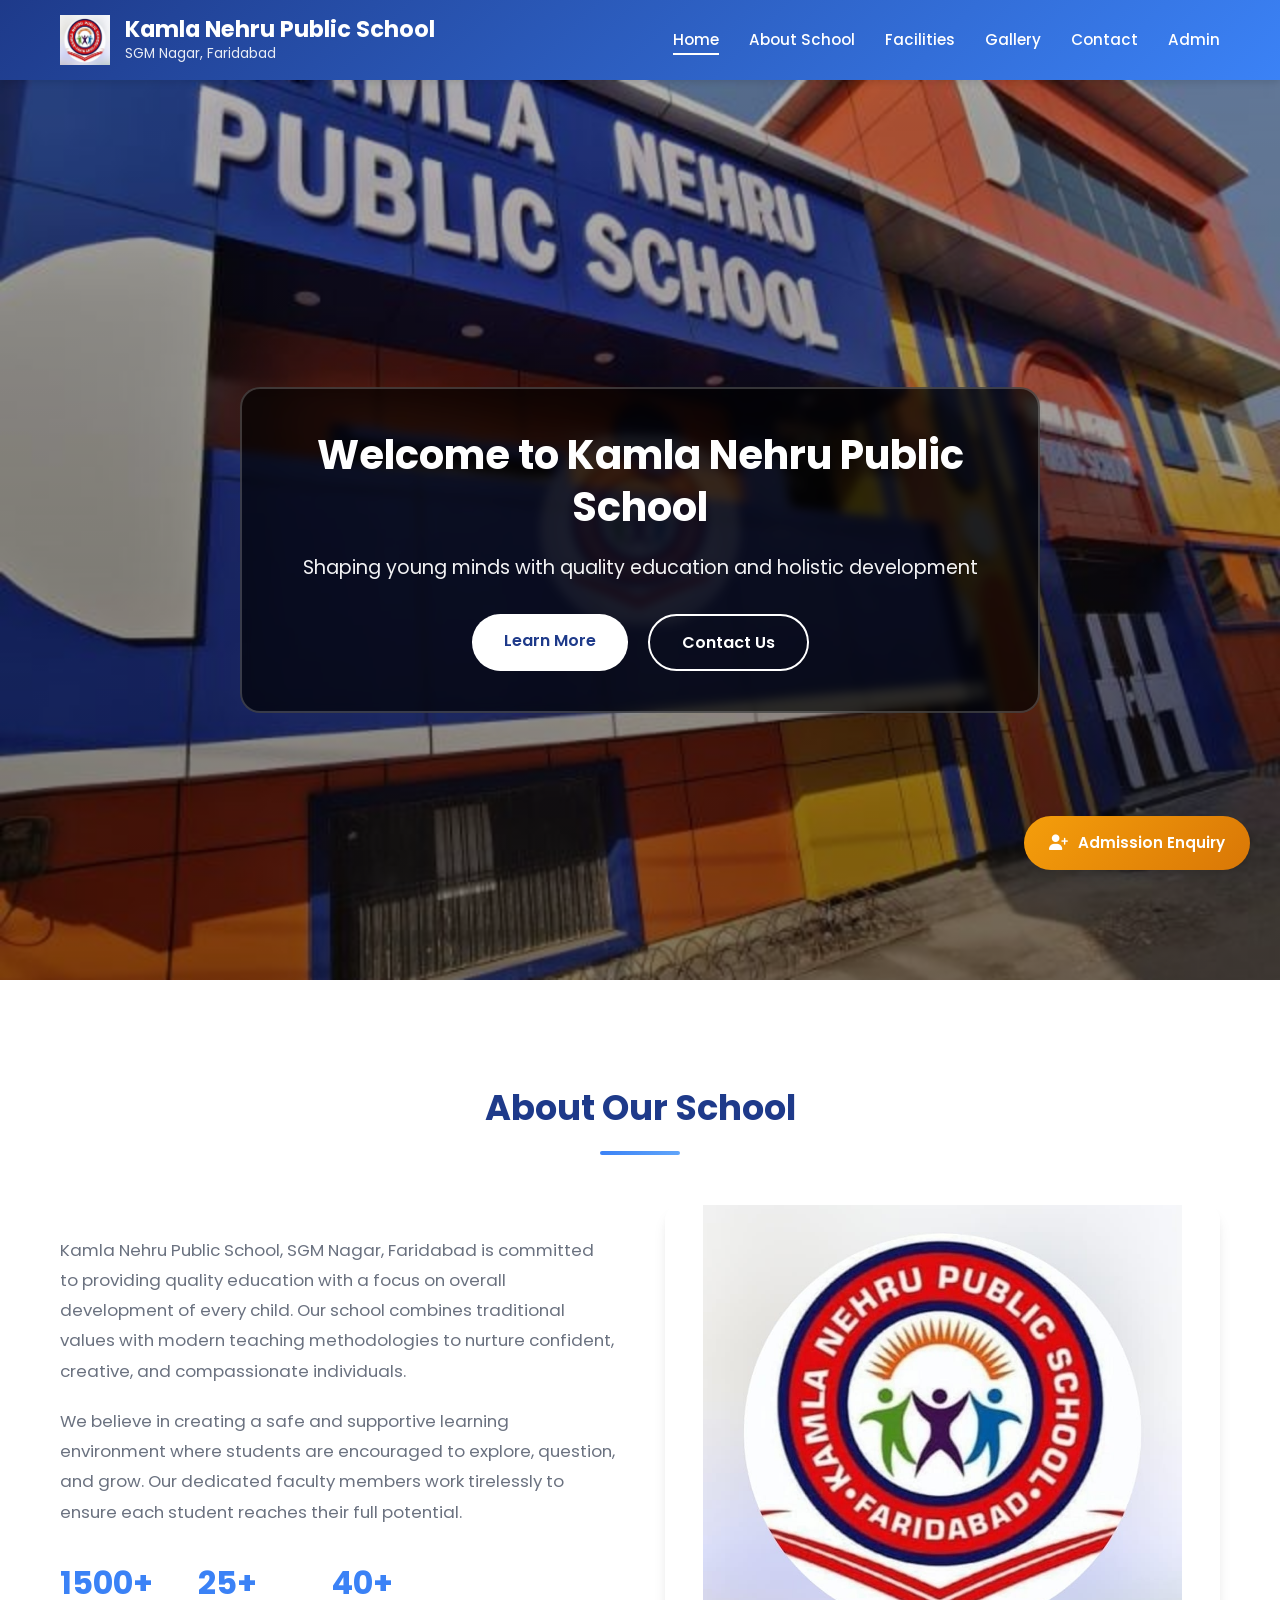
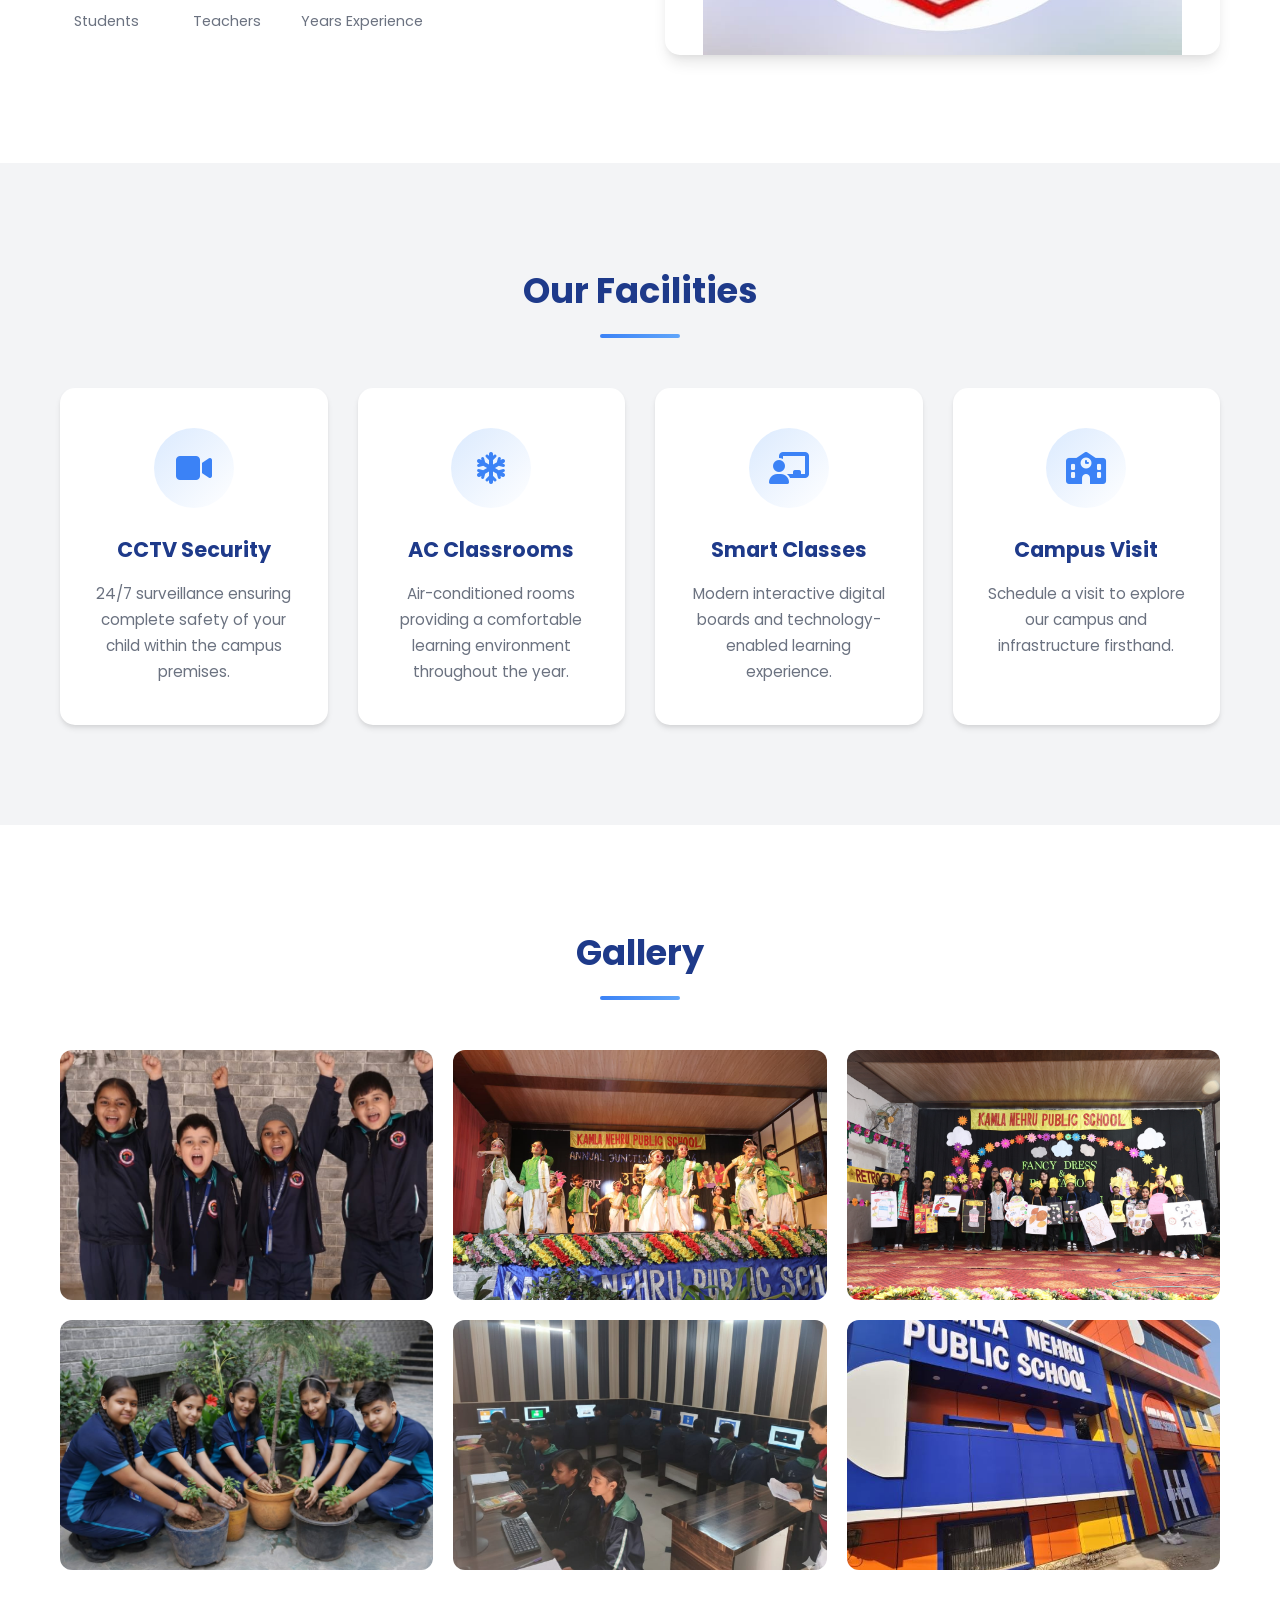
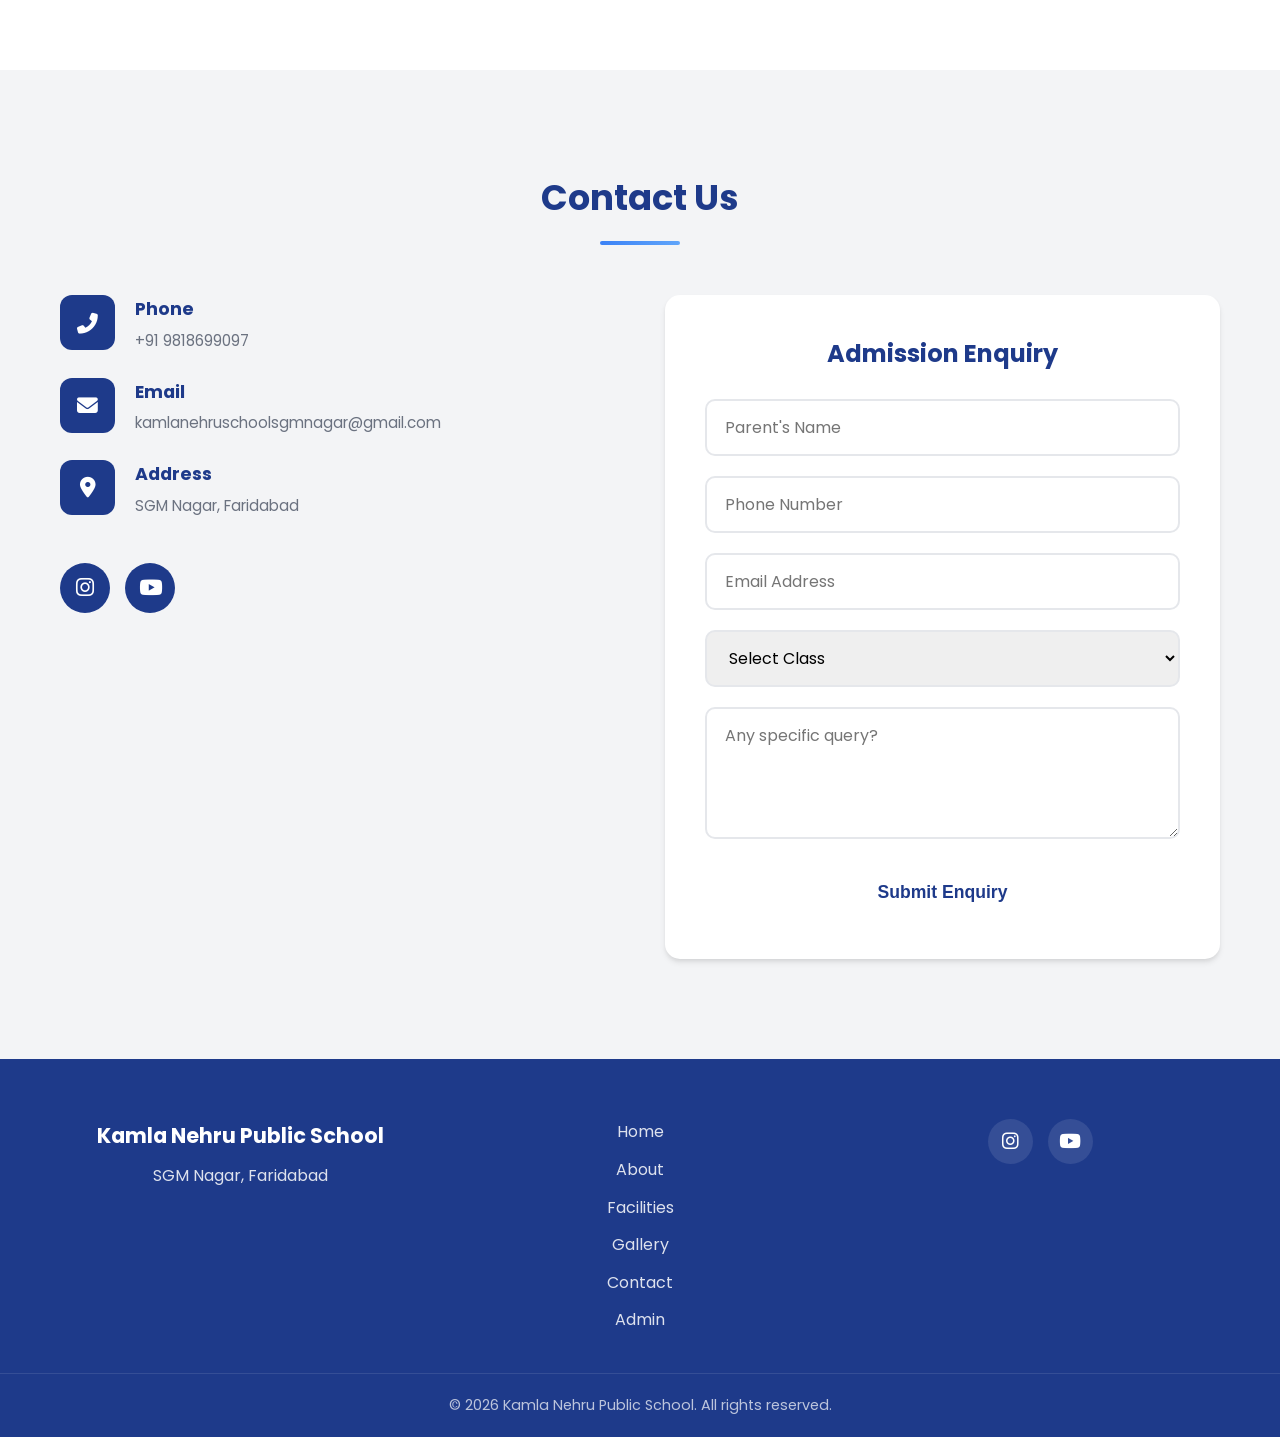
<file: index.html>
<!DOCTYPE html>
<html lang="en">
<head>
    <meta charset="UTF-8">
    <meta name="viewport" content="width=device-width, initial-scale=1.0">
    <title>Kamla Nehru Public School - SGM Nagar, Faridabad</title>
    <link rel="stylesheet" href="css/styles.css">
    <link rel="stylesheet" href="https://cdnjs.cloudflare.com/ajax/libs/font-awesome/6.4.0/css/all.min.css">
    <link rel="preconnect" href="https://fonts.googleapis.com">
    <link rel="preconnect" href="https://fonts.gstatic.com" crossorigin>
    <link href="https://fonts.googleapis.com/css2?family=Poppins:wght@300;400;500;600;700&display=swap" rel="stylesheet">
</head>
<body>
    <!-- Header -->
    <header class="site-header">
        <div class="header-container">
            <div class="logo-section">
                <div class="logo">
                    <img src="IMAGE/LOGO.jpeg" alt="School Logo" style="width: 100%; height: 100%;">
                </div>
                <div class="school-title">
                    <h1>Kamla Nehru Public School</h1>
                    <p class="tagline">SGM Nagar, Faridabad</p>
                </div>
            </div>
            <button class="mobile-menu-btn" id="mobileMenuBtn">
                <i class="fas fa-bars"></i>
            </button>
            <nav class="main-nav" id="mainNav">
                <ul>
                    <li><a href="#home">Home</a></li>
                    <li><a href="#about">About School</a></li>
                    <li><a href="#facilities">Facilities</a></li>
                    <li><a href="#gallery">Gallery</a></li>
                    <li><a href="#contact">Contact</a></li>
                    <li><a href="admin.html">Admin</a></li>
                </ul>
            </nav>
        </div>
    </header>

    <!-- Admission Enquiry Button -->
    <a href="#contact" class="admission-btn">
        <i class="fas fa-user-plus"></i> Admission Enquiry
    </a>

    <!-- Home Section -->
    <section id="home" class="hero-section">
        <div class="hero-content">
            <h2>Welcome to Kamla Nehru Public School</h2>
            <p>Shaping young minds with quality education and holistic development</p>
            <div class="hero-buttons">
                <a href="#about" class="btn btn-primary">Learn More</a>
                <a href="#contact" class="btn btn-secondary">Contact Us</a>
            </div>
        </div>
    </section>

    <!-- About School Section -->
    <section id="about" class="about-section">
        <div class="container">
            <div class="section-header">
                <h2>About Our School</h2>
                <div class="section-line"></div>
            </div>
            <div class="about-content">
                <div class="about-text">
                    <p>Kamla Nehru Public School, SGM Nagar, Faridabad is committed to providing quality education with a focus on overall development of every child. Our school combines traditional values with modern teaching methodologies to nurture confident, creative, and compassionate individuals.</p>
                    <p>We believe in creating a safe and supportive learning environment where students are encouraged to explore, question, and grow. Our dedicated faculty members work tirelessly to ensure each student reaches their full potential.</p>
                    <div class="about-stats">
                        <div class="stat-item">
                            <span class="stat-number">1500+</span>
                            <span class="stat-label">Students</span>
                        </div>
                        <div class="stat-item">
                            <span class="stat-number">25+</span>
                            <span class="stat-label">Teachers</span>
                        </div>
                        <div class="stat-item">
                            <span class="stat-number">40+</span>
                            <span class="stat-label">Years Experience</span>
                        </div>
                    </div>
                </div>
                <div class="about-image">
                    <img src="IMAGE/LOGO.jpeg" alt="School Building">
                </div>
            </div>
        </div>
    </section>

    <!-- Facilities Section -->
    <section id="facilities" class="facilities-section">
        <div class="container">
            <div class="section-header">
                <h2>Our Facilities</h2>
                <div class="section-line"></div>
            </div>
            <div class="facilities-grid">
                <div class="facility-card">
                    <div class="facility-icon">
                        <i class="fas fa-video"></i>
                    </div>
                    <h3>CCTV Security</h3>
                    <p>24/7 surveillance ensuring complete safety of your child within the campus premises.</p>
                </div>
                <div class="facility-card">
                    <div class="facility-icon">
                        <i class="fas fa-snowflake"></i>
                    </div>
                    <h3>AC Classrooms</h3>
                    <p>Air-conditioned rooms providing a comfortable learning environment throughout the year.</p>
                </div>
                <div class="facility-card">
                    <div class="facility-icon">
                        <i class="fas fa-chalkboard-teacher"></i>
                    </div>
                    <h3>Smart Classes</h3>
                    <p>Modern interactive digital boards and technology-enabled learning experience.</p>
                </div>
                <div class="facility-card">
                    <div class="facility-icon">
                        <i class="fas fa-school"></i>
                    </div>
                    <h3>Campus Visit</h3>
                    <p>Schedule a visit to explore our campus and infrastructure firsthand.</p>
                </div>
            </div>
        </div>
    </section>

    <!-- Gallery Section -->
    <section id="gallery" class="gallery-section">
        <div class="container">
            <div class="section-header">
                <h2>Gallery</h2>
                <div class="section-line"></div>
            </div>
            <div class="gallery-grid">
                <div class="gallery-item">
                    <img src="IMAGE/WhatsApp Image 2026-02-26 at 20.12.08.jpeg" alt="School Event">
                    <div class="gallery-overlay">
                        <i class="fas fa-images"></i>
                    </div>
                </div>
                <div class="gallery-item">
                    <img src="IMAGE/WhatsApp Image 2026-02-26 at 20.12.08 (1).jpeg" alt="Students">
                    <div class="gallery-overlay">
                        <i class="fas fa-images"></i>
                    </div>
                </div>
                <div class="gallery-item">
                    <img src="IMAGE/WhatsApp Image 2026-02-26 at 20.12.08 (2).jpeg" alt="Classroom">
                    <div class="gallery-overlay">
                        <i class="fas fa-images"></i>
                    </div>
                </div>
                <div class="gallery-item">
                    <img src="IMAGE/WhatsApp Image 2026-02-26 at 20.12.09.jpeg" alt="Campus">
                    <div class="gallery-overlay">
                        <i class="fas fa-images"></i>
                    </div>
                </div>
                <div class="gallery-item">
                    <img src="IMAGE/WhatsApp Image 2026-02-26 at 20.12.09 (1).jpeg" alt="Sports">
                    <div class="gallery-overlay">
                        <i class="fas fa-images"></i>
                    </div>
                </div>
                <div class="gallery-item">
                    <img src="IMAGE/SCHOOL IMAGE.jpeg" alt="Kids Learning">
                    <div class="gallery-overlay">
                        <i class="fas fa-images"></i>
                    </div>
                </div>
            </div>
        </div>
    </section>

    <!-- Contact Section -->
    <section id="contact" class="contact-section">
        <div class="container">
            <div class="section-header">
                <h2>Contact Us</h2>
                <div class="section-line"></div>
            </div>
            <div class="contact-content">
                <div class="contact-info">
                    <div class="contact-item">
                        <div class="contact-icon">
                            <i class="fas fa-phone-alt"></i>
                        </div>
                        <div class="contact-details">
                            <h3>Phone</h3>
                            <p><a href="tel:+919818699097">+91 9818699097</a></p>
                        </div>
                    </div>
                    <div class="contact-item">
                        <div class="contact-icon">
                            <i class="fas fa-envelope"></i>
                        </div>
                        <div class="contact-details">
                            <h3>Email</h3>
                            <p><a href="mailto:kamlanehruschoolsgmnagar@gmail.com">kamlanehruschoolsgmnagar@gmail.com</a></p>
                        </div>
                    </div>
                    <div class="contact-item">
                        <div class="contact-icon">
                            <i class="fas fa-map-marker-alt"></i>
                        </div>
                        <div class="contact-details">
                            <h3>Address</h3>
                            <p>SGM Nagar, Faridabad</p>
                        </div>
                    </div>
                    <div class="social-links">
                        <a href="https://instagram.com/kamlanehruschoolofficial_" target="_blank" class="social-icon">
                            <i class="fab fa-instagram"></i>
                        </a>
                        <a href="https://youtube.com/@kamlanehrupublicschool" target="_blank" class="social-icon">
                            <i class="fab fa-youtube"></i>
                        </a>
                    </div>
                </div>
                <div class="contact-form">
                    <h3>Admission Enquiry</h3>
                    <form id="admissionForm">
                        <!-- Spam Protection: Honeypot field (hidden from humans) -->
                        <div style="position: absolute; left: -9999px;" aria-hidden="true">
                            <label for="website">Website</label>
                            <input type="text" id="website" name="website" tabindex="-1" autocomplete="off">
                        </div>
                        
                        <div class="form-group">
                            <input type="text" id="name" name="name" placeholder="Parent's Name" required>
                        </div>
                        <div class="form-group">
                            <input type="tel" id="phone" name="phone" placeholder="Phone Number" required>
                        </div>
                        <div class="form-group">
                            <input type="email" id="email" name="email" placeholder="Email Address" required>
                        </div>
                        <div class="form-group">
                            <select id="class" name="class" required>
                                <option value="">Select Class</option>
                                <option value="nursery">Nursery</option>
                                <option value="lkg">LKG</option>
                                <option value="ukg">UKG</option>
                                <option value="1">Class 1</option>
                                <option value="2">Class 2</option>
                                <option value="3">Class 3</option>
                                <option value="4">Class 4</option>
                                <option value="5">Class 5</option>
                                <option value="6">Class 6</option>
                                <option value="7">Class 7</option>
                                <option value="8">Class 8</option>
                                <option value="9">Class 9</option>
                                <option value="10">Class 10</option>
                                <option value="11">Class 11</option>
                                <option value="12">Class 12</option>
                            </select>
                        </div>
                        <div class="form-group">
                            <textarea id="message" name="message" rows="4" placeholder="Any specific query?"></textarea>
                        </div>
                        <button type="submit" class="btn btn-primary">Submit Enquiry</button>
                    </form>
                </div>
            </div>
        </div>
    </section>

    <!-- Footer -->
    <footer class="site-footer">
        <div class="footer-content">
            <div class="footer-school">
                <h3>Kamla Nehru Public School</h3>
                <p>SGM Nagar, Faridabad</p>
            </div>
            <div class="footer-links">
                <a href="#home">Home</a>
                <a href="#about">About</a>
                <a href="#facilities">Facilities</a>
                <a href="#gallery">Gallery</a>
                <a href="#contact">Contact</a>
                <a href="admin.html">Admin</a>
            </div>
            <div class="footer-social">
                <a href="https://instagram.com/kamlanehruschoolofficial_" target="_blank"><i class="fab fa-instagram"></i></a>
                <a href="https://youtube.com/@kamlanehrupublicschool" target="_blank"><i class="fab fa-youtube"></i></a>
            </div>
        </div>
        <div class="footer-bottom">
            <p>&copy; <span id="year">2025</span> Kamla Nehru Public School. All rights reserved.</p>
        </div>
    </footer>

    <script src="js/script.js"></script>
</body>
</html>
</file>
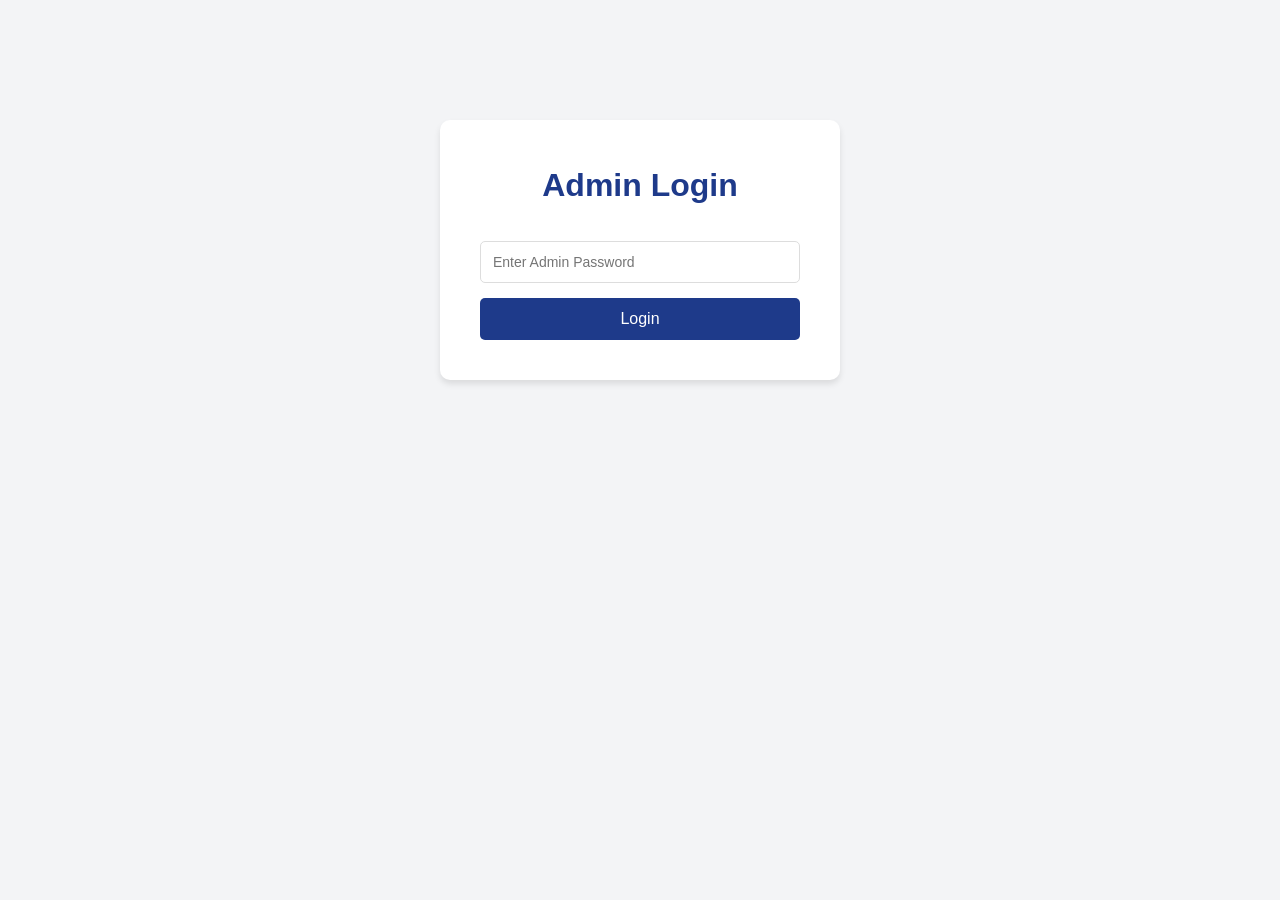
<file: admin.html>
<!DOCTYPE html>
<html lang="en">
<head>
    <meta charset="UTF-8">
    <meta name="viewport" content="width=device-width, initial-scale=1.0">
    <title>Admin - Admission Enquiries | Kamla Nehru Public School</title>
    <link rel="stylesheet" href="css/styles.css">
    <style>
        body {
            background: #f3f4f6;
            padding: 20px;
            font-family: 'Poppins', Arial, sans-serif;
        }
        
        .login-container {
            max-width: 400px;
            margin: 100px auto;
            background: white;
            padding: 40px;
            border-radius: 10px;
            box-shadow: 0 4px 6px rgba(0,0,0,0.1);
        }
        .login-container h1 {
            text-align: center;
            color: #1e3a8a;
            margin-bottom: 30px;
        }
        .login-container input {
            width: 100%;
            padding: 12px;
            margin-bottom: 15px;
            border: 1px solid #ddd;
            border-radius: 5px;
            font-size: 14px;
        }
        .login-container button {
            width: 100%;
            padding: 12px;
            background: #1e3a8a;
            color: white;
            border: none;
            border-radius: 5px;
            cursor: pointer;
            font-size: 16px;
        }
        .login-container button:hover {
            background: #3b82f6;
        }
        .error-message {
            color: #ef4444;
            text-align: center;
            margin-bottom: 15px;
            display: none;
        }
        
        #adminContent {
            display: none;
        }
        .admin-container {
            max-width: 1200px;
            margin: 0 auto;
        }
        .admin-header {
            background: linear-gradient(135deg, #1e3a8a 0%, #3b82f6 100%);
            color: white;
            padding: 20px 30px;
            border-radius: 10px;
            margin-bottom: 30px;
            display: flex;
            justify-content: space-between;
            align-items: center;
            flex-wrap: wrap;
            gap: 10px;
        }
        .admin-header h1 {
            margin: 0;
            font-size: 1.5rem;
        }
        .btn {
            padding: 10px 20px;
            border-radius: 5px;
            cursor: pointer;
            border: none;
            font-size: 14px;
            font-weight: 600;
        }
        .btn-refresh {
            background: #10b981;
            color: white;
        }
        .btn-clear {
            background: #ef4444;
            color: white;
        }
        .btn-logout {
            background: #6b7280;
            color: white;
        }
        .btn-home {
            background: #3b82f6;
            color: white;
            text-decoration: none;
            padding: 10px 20px;
            border-radius: 5px;
            display: inline-block;
        }
        .enquiry-card {
            background: white;
            border-radius: 10px;
            padding: 20px;
            margin-bottom: 20px;
            box-shadow: 0 2px 4px rgba(0,0,0,0.1);
        }
        .enquiry-header {
            display: flex;
            justify-content: space-between;
            align-items: center;
            margin-bottom: 15px;
            padding-bottom: 10px;
            border-bottom: 1px solid #e5e7eb;
        }
        .enquiry-id {
            font-weight: 600;
            color: #1e3a8a;
        }
        .enquiry-date {
            color: #6b7280;
            font-size: 14px;
        }
        .enquiry-details {
            display: grid;
            grid-template-columns: repeat(auto-fit, minmax(200px, 1fr));
            gap: 15px;
        }
        .detail-item {
            display: flex;
            flex-direction: column;
        }
        .detail-label {
            font-size: 12px;
            color: #6b7280;
            text-transform: uppercase;
            margin-bottom: 4px;
        }
        .detail-value {
            font-size: 15px;
            color: #1f2937;
            font-weight: 500;
        }
        .enquiry-message {
            margin-top: 15px;
            padding-top: 15px;
            border-top: 1px solid #e5e7eb;
        }
        .delete-btn {
            background: #ef4444;
            color: white;
            border: none;
            padding: 8px 15px;
            border-radius: 5px;
            cursor: pointer;
            font-size: 13px;
        }
        .delete-btn:hover {
            background: #dc2626;
        }
        .no-enquiries {
            text-align: center;
            padding: 40px;
            color: #6b7280;
        }
        .header-buttons {
            display: flex;
            gap: 10px;
            flex-wrap: wrap;
        }
        
        /* Mobile Responsive Styles */
        @media (max-width: 768px) {
            body {
                padding: 10px;
            }
            
            .login-container {
                margin: 60px auto;
                padding: 25px 20px;
            }
            
            .login-container h1 {
                font-size: 1.3rem;
                margin-bottom: 20px;
            }
            
            .admin-header {
                padding: 15px;
                flex-direction: column;
                align-items: flex-start;
                gap: 15px;
            }
            
            .admin-header h1 {
                font-size: 1.2rem;
            }
            
            .header-buttons {
                width: 100%;
                justify-content: flex-start;
            }
            
            .header-buttons .btn, 
            .header-buttons .btn-home {
                flex: 1;
                text-align: center;
                min-width: 80px;
                padding: 8px 12px;
                font-size: 12px;
            }
            
            .enquiry-card {
                padding: 15px;
            }
            
            .enquiry-header {
                flex-direction: column;
                align-items: flex-start;
                gap: 8px;
            }
            
            .enquiry-details {
                grid-template-columns: 1fr;
                gap: 12px;
            }
            
            .detail-item {
                width: 100%;
            }
            
            .delete-btn {
                width: 100%;
                padding: 10px;
            }
        }
        
        @media (max-width: 480px) {
            .login-container {
                margin: 40px 10px;
                padding: 20px 15px;
            }
            
            .login-container input {
                padding: 10px;
                font-size: 14px;
            }
            
            .login-container button {
                padding: 10px;
                font-size: 14px;
            }
            
            .header-buttons {
                flex-direction: column;
            }
            
            .header-buttons .btn, 
            .header-buttons .btn-home {
                width: 100%;
                text-align: center;
            }
            
            .enquiry-card {
                padding: 12px;
            }
            
            .enquiry-id {
                font-size: 14px;
            }
            
            .detail-label {
                font-size: 11px;
            }
            
            .detail-value {
                font-size: 14px;
            }
        }
    </style>
</head>
<body>
    <div class="login-container" id="loginForm">
        <h1>Admin Login</h1>
        <p class="error-message" id="errorMessage">Incorrect password. Please try again.</p>
        <form id="loginFormSubmit">
            <input type="password" id="adminPassword" placeholder="Enter Admin Password" required>
            <button type="submit">Login</button>
        </form>
    </div>

    <div id="adminContent">
        <div class="admin-container">
            <div class="admin-header">
                <h1>Admission Enquiries</h1>
                <div class="header-buttons">
                    <button class="btn btn-refresh" onclick="loadEnquiries()">Refresh</button>
                    <button class="btn btn-clear" onclick="clearAllEnquiries()">Clear All</button>
                    <button class="btn btn-logout" onclick="logout()">Logout</button>
                    <a href="index.html" class="btn btn-home">Back to Website</a>
                </div>
            </div>
            <div id="enquiriesList"></div>
        </div>
    </div>

    <script>
        const ADMIN_PASSWORD = "kalmanehru.22";
        const STORAGE_KEY = 'knps_admin_session';
        
        document.addEventListener('DOMContentLoaded', function() {
            checkLoginStatus();
        });
        
        function checkLoginStatus() {
            let isLoggedIn = sessionStorage.getItem(STORAGE_KEY);
            if (!isLoggedIn) {
                isLoggedIn = localStorage.getItem(STORAGE_KEY);
            }
            console.log('Login status:', isLoggedIn);
            
            if (isLoggedIn === 'true') {
                document.getElementById('loginForm').style.display = 'none';
                document.getElementById('adminContent').style.display = 'block';
                loadEnquiries();
            }
        }
        
        document.getElementById('loginFormSubmit').addEventListener('submit', function(e) {
            e.preventDefault();
            const password = document.getElementById('adminPassword').value;
            
            if (password === ADMIN_PASSWORD) {
                sessionStorage.setItem(STORAGE_KEY, 'true');
                localStorage.setItem(STORAGE_KEY, 'true');
                document.getElementById('loginForm').style.display = 'none';
                document.getElementById('adminContent').style.display = 'block';
                loadEnquiries();
            } else {
                document.getElementById('errorMessage').style.display = 'block';
                document.getElementById('adminPassword').value = '';
            }
        });
        
        function logout() {
            sessionStorage.removeItem(STORAGE_KEY);
            localStorage.removeItem(STORAGE_KEY);
            document.getElementById('loginForm').style.display = 'block';
            document.getElementById('adminContent').style.display = 'none';
            document.getElementById('adminPassword').value = '';
            document.getElementById('errorMessage').style.display = 'none';
        }
        
        function loadEnquiries() {
            const enquiries = JSON.parse(localStorage.getItem('admissionEnquiries')) || [];
            const container = document.getElementById('enquiriesList');
            
            if (enquiries.length === 0) {
                container.innerHTML = '<div class="no-enquiries"><p>No admission enquiries yet.</p></div>';
                return;
            }
            
            enquiries.sort((a, b) => b.id - a.id);
            
            container.innerHTML = enquiries.map(enquiry => `
                <div class="enquiry-card">
                    <div class="enquiry-header">
                        <span class="enquiry-id">#${enquiry.id}</span>
                        <span class="enquiry-date">${enquiry.date} ${enquiry.time}</span>
                    </div>
                    <div class="enquiry-details">
                        <div class="detail-item">
                            <span class="detail-label">Parent Name</span>
                            <span class="detail-value">${enquiry.name}</span>
                        </div>
                        <div class="detail-item">
                            <span class="detail-label">Phone</span>
                            <span class="detail-value">
                                <a href="tel:${enquiry.phone}" style="color: #3b82f6; text-decoration: none;">${enquiry.phone}</a>
                            </span>
                        </div>
                        <div class="detail-item">
                            <span class="detail-label">Email</span>
                            <span class="detail-value">
                                <a href="mailto:${enquiry.email}" style="color: #3b82f6; text-decoration: none;">${enquiry.email}</a>
                            </span>
                        </div>
                        <div class="detail-item">
                            <span class="detail-label">Class</span>
                            <span class="detail-value">${enquiry.class}</span>
                        </div>
                    </div>
                    ${enquiry.message ? `
                        <div class="enquiry-message">
                            <span class="detail-label">Message</span>
                            <p style="margin: 5px 0 0 0;">${enquiry.message}</p>
                        </div>
                    ` : ''}
                    <div style="margin-top: 15px;">
                        <button class="delete-btn" onclick="deleteEnquiry(${enquiry.id})">Delete</button>
                    </div>
                </div>
            `).join('');
        }
        
        function deleteEnquiry(id) {
            if (confirm('Are you sure you want to delete this enquiry?')) {
                let enquiries = JSON.parse(localStorage.getItem('admissionEnquiries')) || [];
                enquiries = enquiries.filter(e => e.id !== id);
                localStorage.setItem('admissionEnquiries', JSON.stringify(enquiries));
                loadEnquiries();
            }
        }
        
        function clearAllEnquiries() {
            if (confirm('Are you sure you want to delete ALL enquiries? This cannot be undone.')) {
                localStorage.removeItem('admissionEnquiries');
                loadEnquiries();
            }
        }
    </script>
</body>
</html>
</file>
<file: css/styles.css>
/* Kamla Nehru Public School - Modern Responsive Styles */
:root {
    --primary-blue: #1e3a8a;
    --secondary-blue: #3b82f6;
    --accent-blue: #60a5fa;
    --light-blue: #dbeafe;
    --white: #ffffff;
    --dark: #1f2937;
    --gray: #6b7280;
    --light-gray: #f3f4f6;
    --shadow: 0 4px 6px -1px rgba(0, 0, 0, 0.1), 0 2px 4px -1px rgba(0, 0, 0, 0.06);
    --shadow-lg: 0 10px 15px -3px rgba(0, 0, 0, 0.1), 0 4px 6px -2px rgba(0, 0, 0, 0.05);
    --transition: all 0.3s ease;
}

* {
    margin: 0;
    padding: 0;
    box-sizing: border-box;
}

html {
    scroll-behavior: smooth;
}

body {
    font-family: 'Poppins', Arial, Helvetica, sans-serif;
    line-height: 1.6;
    color: var(--dark);
    background: var(--light-gray);
}

/* Container */
.container {
    max-width: 1200px;
    margin: 0 auto;
    padding: 0 20px;
}

/* Header */
.site-header {
    background: linear-gradient(135deg, var(--primary-blue) 0%, var(--secondary-blue) 100%);
    color: var(--white);
    padding: 0;
    position: fixed;
    width: 100%;
    top: 0;
    z-index: 1000;
    box-shadow: var(--shadow);
}

.header-container {
    max-width: 1200px;
    margin: 0 auto;
    padding: 15px 20px;
    display: flex;
    justify-content: space-between;
    align-items: center;
    flex-wrap: wrap;
}

.logo-section {
    display: flex;
    align-items: center;
    gap: 15px;
}

.logo {
    width: 50px;
    height: 50px;
    background: var(--white);
    border-radius: 50%;
    display: flex;
    align-items: center;
    justify-content: center;
}

.logo img {
    font-size: 28px;
    color: var(--primary-blue);
}

.school-title h1 {
    font-size: 1.4rem;
    font-weight: 700;
    margin: 0;
    line-height: 1.2;
}

.tagline {
    font-size: 0.85rem;
    opacity: 0.9;
    margin: 0;
}

/* Mobile Menu Button */
.mobile-menu-btn {
    display: none;
    background: var(--white);
    border: none;
    padding: 10px 15px;
    border-radius: 5px;
    cursor: pointer;
    font-size: 1.2rem;
    color: var(--primary-blue);
}

/* Navigation */
.main-nav ul {
    display: flex;
    list-style: none;
    gap: 30px;
    margin: 0;
    padding: 0;
}

.main-nav a {
    color: var(--white);
    text-decoration: none;
    font-weight: 500;
    font-size: 0.95rem;
    transition: var(--transition);
    position: relative;
    padding: 5px 0;
}

.main-nav a::after {
    content: '';
    position: absolute;
    bottom: 0;
    left: 0;
    width: 0;
    height: 2px;
    background: var(--white);
    transition: var(--transition);
}

.main-nav a:hover::after,
.main-nav a.active::after {
    width: 100%;
}

.main-nav a:hover {
    opacity: 0.9;
}

/* Admission Button */
.admission-btn {
    position: fixed;
    bottom: 30px;
    right: 30px;
    background: linear-gradient(135deg, #f59e0b 0%, #d97706 100%);
    color: var(--white);
    padding: 15px 25px;
    border-radius: 50px;
    text-decoration: none;
    font-weight: 600;
    font-size: 0.95rem;
    z-index: 999;
    box-shadow: var(--shadow-lg);
    transition: var(--transition);
    display: flex;
    align-items: center;
    gap: 10px;
}

.admission-btn:hover {
    transform: translateY(-3px);
    box-shadow: 0 15px 25px -3px rgba(245, 158, 11, 0.4);
}

/* Hero Section with School Building Image */
.hero-section {
    background: linear-gradient(rgba(0, 0, 0, 0.3), rgba(0, 0, 0, 0.5)),
                url('../IMAGE/SCHOOL IMAGE.jpeg') center/cover no-repeat;
    min-height: 100vh;
    display: flex;
    align-items: center;
    justify-content: center;
    text-align: center;
    padding: 120px 20px 80px;
    margin-top: 80px;
    position: relative;
}

/* School logo watermark */
.hero-section::before {
    content: '';
    position: absolute;
    top: 50%;
    left: 50%;
    transform: translate(-50%, -50%);
    width: 200px;
    height: 200px;
    background: url('../IMAGE/LOGO.jpeg') center/contain no-repeat;
    opacity: 0.25;
    pointer-events: none;
    border-radius: 50%;
    background-color: rgba(255, 255, 255, 0.1);
}

.hero-content {
    position: relative;
    z-index: 1;
    background: rgba(0, 0, 0, 0.7);
    padding: 40px 60px;
    border-radius: 20px;
    backdrop-filter: blur(5px);
    border: 2px solid rgba(255, 255, 255, 0.2);
}

.hero-content {
    max-width: 800px;
    color: var(--white);
}

.hero-content h2 {
    font-size: 2.5rem;
    font-weight: 700;
    margin-bottom: 20px;
    line-height: 1.3;
}

.hero-content p {
    font-size: 1.2rem;
    margin-bottom: 30px;
    opacity: 0.95;
}

.hero-buttons {
    display: flex;
    gap: 20px;
    justify-content: center;
    flex-wrap: wrap;
}

/* Buttons */
.btn {
    display: inline-block;
    padding: 14px 32px;
    border-radius: 50px;
    text-decoration: none;
    font-weight: 600;
    font-size: 1rem;
    transition: var(--transition);
    cursor: pointer;
    border: none;
}

.btn-primary {
    background: var(--white);
    color: var(--primary-blue);
}

.btn-primary:hover {
    background: var(--light-blue);
    transform: translateY(-2px);
}

.btn-secondary {
    background: transparent;
    color: var(--white);
    border: 2px solid var(--white);
}

.btn-secondary:hover {
    background: var(--white);
    color: var(--primary-blue);
    transform: translateY(-2px);
}

/* Section Headers */
.section-header {
    text-align: center;
    margin-bottom: 50px;
}

.section-header h2 {
    font-size: 2.2rem;
    color: var(--primary-blue);
    font-weight: 700;
    margin-bottom: 15px;
}

.section-line {
    width: 80px;
    height: 4px;
    background: linear-gradient(90deg, var(--secondary-blue), var(--accent-blue));
    margin: 0 auto;
    border-radius: 2px;
}

/* About Section */
.about-section {
    padding: 100px 0;
    background: var(--white);
}

.about-content {
    display: grid;
    grid-template-columns: 1fr 1fr;
    gap: 50px;
    align-items: center;
}

.about-text p {
    font-size: 1.05rem;
    color: var(--gray);
    margin-bottom: 20px;
    line-height: 1.8;
}

.about-stats {
    display: flex;
    gap: 40px;
    margin-top: 30px;
}

.stat-item {
    text-align: center;
}

.stat-number {
    display: block;
    font-size: 2rem;
    font-weight: 700;
    color: var(--secondary-blue);
}

.stat-label {
    font-size: 0.9rem;
    color: var(--gray);
}

.about-image img {
    width: 100%;
    height: auto;
    max-height: 450px;
    object-fit: contain;
    border-radius: 15px;
    box-shadow: var(--shadow-lg);
}

/* Facilities Section */
.facilities-section {
    padding: 100px 0;
    background: var(--light-gray);
}

.facilities-grid {
    display: grid;
    grid-template-columns: repeat(auto-fit, minmax(250px, 1fr));
    gap: 30px;
}

.facility-card {
    background: var(--white);
    padding: 40px 30px;
    border-radius: 15px;
    text-align: center;
    box-shadow: var(--shadow);
    transition: var(--transition);
}

.facility-card:hover {
    transform: translateY(-10px);
    box-shadow: var(--shadow-lg);
}

.facility-icon {
    width: 80px;
    height: 80px;
    background: linear-gradient(135deg, var(--light-blue) 0%, var(--white) 100%);
    border-radius: 50%;
    display: flex;
    align-items: center;
    justify-content: center;
    margin: 0 auto 25px;
}

.facility-icon i {
    font-size: 32px;
    color: var(--secondary-blue);
}

.facility-card h3 {
    font-size: 1.3rem;
    color: var(--primary-blue);
    margin-bottom: 15px;
}

.facility-card p {
    color: var(--gray);
    font-size: 0.95rem;
    line-height: 1.7;
}

/* Gallery Section */
.gallery-section {
    padding: 100px 0;
    background: var(--white);
}

.gallery-grid {
    display: grid;
    grid-template-columns: repeat(auto-fit, minmax(300px, 1fr));
    gap: 20px;
}

.gallery-item {
    position: relative;
    overflow: hidden;
    border-radius: 12px;
    height: 250px;
    cursor: pointer;
}

.gallery-item img {
    width: 100%;
    height: 100%;
    object-fit: cover;
    transition: var(--transition);
}

.gallery-item:hover img {
    transform: scale(1.1);
}

.gallery-overlay {
    position: absolute;
    top: 0;
    left: 0;
    width: 100%;
    height: 100%;
    background: rgba(30, 58, 138, 0.7);
    display: flex;
    align-items: center;
    justify-content: center;
    opacity: 0;
    transition: var(--transition);
}

.gallery-item:hover .gallery-overlay {
    opacity: 1;
}

.gallery-overlay i {
    font-size: 2rem;
    color: var(--white);
}

/* Contact Section */
.contact-section {
    padding: 100px 0;
    background: var(--light-gray);
}

.contact-content {
    display: grid;
    grid-template-columns: 1fr 1fr;
    gap: 50px;
}

.contact-info {
    display: flex;
    flex-direction: column;
    gap: 25px;
}

.contact-item {
    display: flex;
    gap: 20px;
    align-items: flex-start;
}

.contact-icon {
    width: 55px;
    height: 55px;
    background: var(--primary-blue);
    border-radius: 12px;
    display: flex;
    align-items: center;
    justify-content: center;
    flex-shrink: 0;
}

.contact-icon i {
    font-size: 1.3rem;
    color: var(--white);
}

.contact-details h3 {
    font-size: 1.1rem;
    color: var(--primary-blue);
    margin-bottom: 5px;
}

.contact-details p {
    color: var(--gray);
    font-size: 0.95rem;
}

.contact-details a {
    color: var(--gray);
    text-decoration: none;
    transition: var(--transition);
}

.contact-details a:hover {
    color: var(--secondary-blue);
}

.social-links {
    display: flex;
    gap: 15px;
    margin-top: 20px;
}

.social-icon {
    width: 50px;
    height: 50px;
    background: var(--primary-blue);
    border-radius: 50%;
    display: flex;
    align-items: center;
    justify-content: center;
    color: var(--white);
    font-size: 1.3rem;
    text-decoration: none;
    transition: var(--transition);
}

.social-icon:hover {
    background: var(--secondary-blue);
    transform: translateY(-3px);
}

/* Contact Form */
.contact-form {
    background: var(--white);
    padding: 40px;
    border-radius: 15px;
    box-shadow: var(--shadow);
}

.contact-form h3 {
    font-size: 1.5rem;
    color: var(--primary-blue);
    margin-bottom: 25px;
    text-align: center;
}

.form-group {
    margin-bottom: 20px;
}

.form-group input,
.form-group select,
.form-group textarea {
    width: 100%;
    padding: 14px 18px;
    border: 2px solid #e5e7eb;
    border-radius: 10px;
    font-size: 1rem;
    font-family: inherit;
    transition: var(--transition);
}

.form-group input:focus,
.form-group select:focus,
.form-group textarea:focus {
    outline: none;
    border-color: var(--secondary-blue);
    box-shadow: 0 0 0 3px rgba(59, 130, 246, 0.1);
}

.form-group textarea {
    resize: vertical;
}

.contact-form .btn {
    width: 100%;
    padding: 16px;
    font-size: 1.1rem;
}

/* Footer */
.site-footer {
    background: var(--primary-blue);
    color: var(--white);
    padding: 60px 0 0;
}

.footer-content {
    max-width: 1200px;
    margin: 0 auto;
    padding: 0 20px;
    display: grid;
    grid-template-columns: repeat(auto-fit, minmax(200px, 1fr));
    gap: 40px;
    text-align: center;
}

.footer-school h3 {
    font-size: 1.3rem;
    margin-bottom: 10px;
}

.footer-school p {
    opacity: 0.85;
}

.footer-links {
    display: flex;
    flex-direction: column;
    gap: 12px;
}

.footer-links a {
    color: var(--white);
    text-decoration: none;
    opacity: 0.85;
    transition: var(--transition);
}

.footer-links a:hover {
    opacity: 1;
}

.footer-social {
    display: flex;
    gap: 15px;
    justify-content: center;
}

.footer-social a {
    width: 45px;
    height: 45px;
    background: rgba(255, 255, 255, 0.1);
    border-radius: 50%;
    display: flex;
    align-items: center;
    justify-content: center;
    color: var(--white);
    font-size: 1.2rem;
    text-decoration: none;
    transition: var(--transition);
}

.footer-social a:hover {
    background: var(--secondary-blue);
    transform: translateY(-3px);
}

.footer-bottom {
    margin-top: 40px;
    padding: 20px 0;
    text-align: center;
    border-top: 1px solid rgba(255, 255, 255, 0.1);
}

.footer-bottom p {
    opacity: 0.7;
    font-size: 0.9rem;
}

/* Responsive Design */
@media (max-width: 1024px) {
    .about-content,
    .contact-content {
        grid-template-columns: 1fr;
    }
    
    .about-image {
        order: -1;
    }
    
    .hero-content {
        padding: 30px 40px;
    }
}

@media (max-width: 768px) {
    .site-header {
        position: relative;
    }
    
    .header-container {
        padding: 10px 15px;
        flex-wrap: wrap;
    }
    
    .logo-section {
        flex: 1;
        min-width: 0;
    }
    
    .logo {
        width: 45px;
        height: 45px;
    }
    
    .school-title h1 {
        font-size: 1rem;
        white-space: nowrap;
        overflow: hidden;
        text-overflow: ellipsis;
    }
    
    .tagline {
        font-size: 0.7rem;
    }
    
    .mobile-menu-btn {
        display: block;
        padding: 8px 12px;
        font-size: 1rem;
    }
    
    .main-nav {
        display: none;
        width: 100%;
        padding-top: 15px;
        position: absolute;
        top: 100%;
        left: 0;
        right: 0;
        background: linear-gradient(135deg, #1e3a8a 0%, #3b82f6 100%);
        box-shadow: 0 4px 6px -1px rgba(0, 0, 0, 0.1);
    }
    
    .main-nav.active {
        display: block;
    }
    
    .main-nav ul {
        flex-direction: column;
        gap: 0;
        padding: 0;
    }
    
    .main-nav li {
        border-bottom: 1px solid rgba(255, 255, 255, 0.1);
    }
    
    .main-nav a {
        display: block;
        padding: 12px 20px;
        font-size: 1rem;
    }
    
    .hero-section {
        padding: 80px 15px 50px;
        min-height: 60vh;
        margin-top: 0;
    }
    
    .hero-content {
        padding: 25px 20px;
        margin: 0 10px;
    }
    
    .hero-content h2 {
        font-size: 1.5rem;
        margin-bottom: 15px;
    }
    
    .hero-content p {
        font-size: 0.95rem;
        margin-bottom: 20px;
    }
    
    .hero-buttons {
        flex-direction: column;
        gap: 12px;
    }
    
    .hero-buttons .btn {
        width: 100%;
        padding: 12px 24px;
        font-size: 0.95rem;
    }
    
    .section-header {
        margin-bottom: 30px;
    }
    
    .section-header h2 {
        font-size: 1.6rem;
    }
    
    .about-section,
    .facilities-section,
    .gallery-section,
    .contact-section {
        padding: 60px 0;
    }
    
    .about-content {
        gap: 30px;
    }
    
    .about-text p {
        font-size: 0.95rem;
    }
    
    .about-stats {
        flex-direction: row;
        justify-content: space-around;
        flex-wrap: wrap;
        gap: 20px;
    }
    
    .stat-item {
        flex: 1;
        min-width: 80px;
    }
    
    .stat-number {
        font-size: 1.5rem;
    }
    
    .stat-label {
        font-size: 0.8rem;
    }
    
    .about-image img {
        max-height: 250px;
    }
    
    .facilities-grid {
        grid-template-columns: 1fr;
        gap: 20px;
    }
    
    .facility-card {
        padding: 25px 20px;
    }
    
    .facility-icon {
        width: 60px;
        height: 60px;
    }
    
    .facility-icon i {
        font-size: 24px;
    }
    
    .facility-card h3 {
        font-size: 1.1rem;
    }
    
    .facility-card p {
        font-size: 0.85rem;
    }
    
    .gallery-grid {
        grid-template-columns: repeat(2, 1fr);
        gap: 10px;
    }
    
    .gallery-item {
        height: 150px;
    }
    
    .contact-content {
        gap: 30px;
    }
    
    .contact-info {
        gap: 20px;
    }
    
    .contact-item {
        flex-direction: row;
        gap: 15px;
    }
    
    .contact-icon {
        width: 45px;
        height: 45px;
        flex-shrink: 0;
    }
    
    .contact-icon i {
        font-size: 1.1rem;
    }
    
    .contact-details h3 {
        font-size: 1rem;
    }
    
    .contact-details p {
        font-size: 0.85rem;
    }
    
    .social-links {
        justify-content: flex-start;
    }
    
    .contact-form {
        padding: 20px;
    }
    
    .contact-form h3 {
        font-size: 1.3rem;
    }
    
    .form-group {
        margin-bottom: 15px;
    }
    
    .form-group input,
    .form-group select,
    .form-group textarea {
        padding: 12px 15px;
        font-size: 0.95rem;
    }
    
    .contact-form .btn {
        padding: 14px;
        font-size: 1rem;
    }
    
    .admission-btn {
        bottom: 15px;
        right: 15px;
        left: 15px;
        padding: 12px 15px;
        font-size: 0.85rem;
        justify-content: center;
        border-radius: 25px;
    }
    
    .footer-content {
        grid-template-columns: 1fr;
        gap: 30px;
    }
    
    .footer-school h3 {
        font-size: 1.1rem;
    }
    
    .footer-links {
        flex-direction: row;
        flex-wrap: wrap;
        justify-content: center;
        gap: 15px;
    }
    
    .footer-social {
        justify-content: center;
    }
}

@media (max-width: 380px) {
    .logo {
        width: 38px;
        height: 38px;
    }
    
    .school-title h1 {
        font-size: 0.9rem;
    }
    
    .tagline {
        display: none;
    }
    
    .hero-content h2 {
        font-size: 1.3rem;
    }
    
    .section-header h2 {
        font-size: 1.4rem;
    }
    
    .gallery-grid {
        grid-template-columns: 1fr;
    }
    
    .gallery-item {
        height: 200px;
    }
    
    .about-stats {
        flex-direction: column;
        align-items: center;
    }
    
    .stat-item {
        width: 100%;
        text-align: center;
    }
}

/* Touch-friendly improvements */
@media (hover: none) and (pointer: coarse) {
    .btn,
    .facility-card,
    .gallery-item,
    .social-icon,
    .footer-links a,
    .main-nav a {
        min-height: 44px;
        min-width: 44px;
    }
    
    .admission-btn {
        min-height: 48px;
    }
    
    input, 
    select, 
    textarea,
    button {
        min-height: 44px;
    }
}

/* Smooth Scroll Fix */
@media (prefers-reduced-motion: no-preference) {
    html {
        scroll-behavior: smooth;
    }
}
</file>
